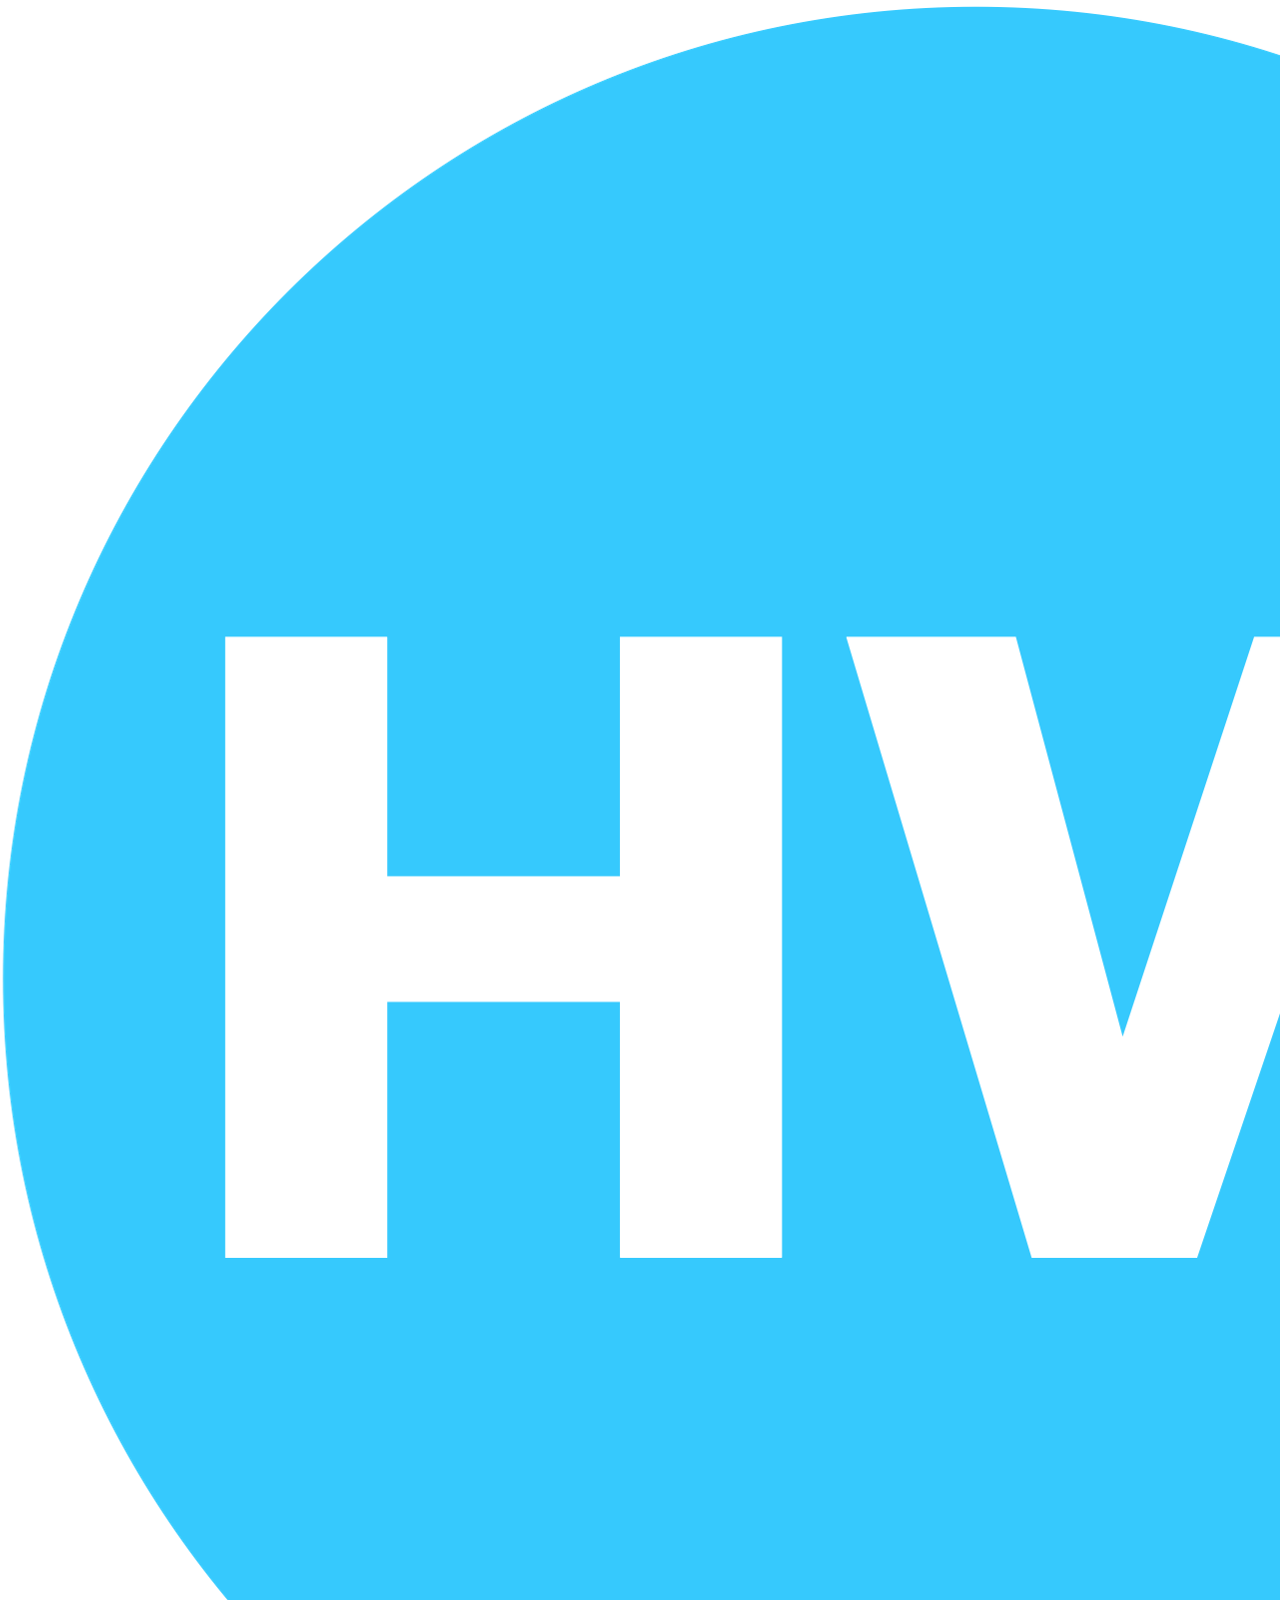
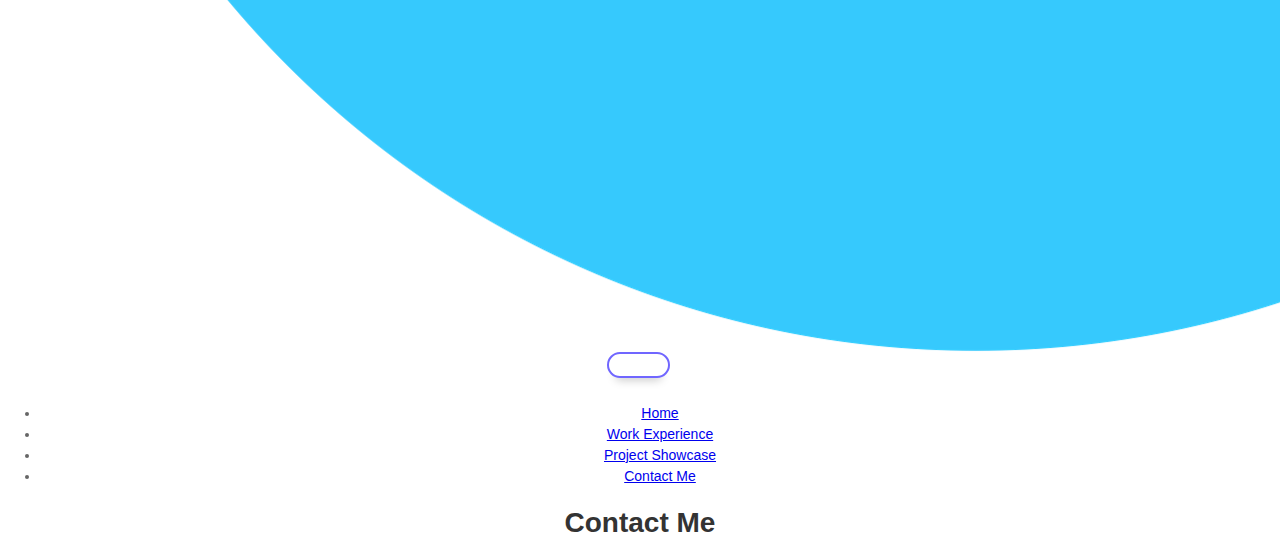
<file: contactMe.html>
<html lang="en" dir="ltr">

<head>
  <meta charset="utf-8">
  <title>Contact Me</title>

  <!-- CSS stylesheets -->
  <link rel="stylesheet" href="https://cdn.jsdelivr.net/npm/bootstrap@4.6.1/dist/css/bootstrap.min.css" integrity="sha384-zCbKRCUGaJDkqS1kPbPd7TveP5iyJE0EjAuZQTgFLD2ylzuqKfdKlfG/eSrtxUkn" crossorigin="anonymous">
  <link rel="stylesheet" type="text/css" href="css/styles.css">

  <!-- google Fonts -->
  <link rel="preconnect" href="https://fonts.googleapis.com">
  <link rel="preconnect" href="https://fonts.gstatic.com" crossorigin>
  <link href="https://fonts.googleapis.com/css2?family=Merriweather&family=Montserrat&family=Sacramento&display=swap" rel="stylesheet">

  <!-- Bootstrap Scripts -->
  <script src="https://cdn.jsdelivr.net/npm/jquery@3.5.1/dist/jquery.slim.min.js" integrity="sha384-DfXdz2htPH0lsSSs5nCTpuj/zy4C+OGpamoFVy38MVBnE+IbbVYUew+OrCXaRkfj" crossorigin="anonymous"></script>
  <script src="https://cdn.jsdelivr.net/npm/bootstrap@4.6.1/dist/js/bootstrap.bundle.min.js" integrity="sha384-fQybjgWLrvvRgtW6bFlB7jaZrFsaBXjsOMm/tB9LTS58ONXgqbR9W8oWht/amnpF" crossorigin="anonymous"></script>
</head>

<body>
  <section id="top">
    <div class="container-fluid">

      <!-- Nav Bar -->
      <nav class="navbar navbar-expand-lg navbar-light">
        <a class="navbar-brand" href=""><img class="favicon" src="images/favicon.png" alt="favicon logo"></a>
        <button class="navbar-toggler" type="button" data-toggle="collapse" data-target="#navbarSupportedContent" aria-controls="navbarSupportedContent" aria-expanded="false" aria-label="Toggle navigation">
          <span class="navbar-toggler-icon"></span>
        </button>
        <div class="collapse navbar-collapse" id="navbarSupportedContent">
          <ul class="navbar-nav ml-auto">
            <li class="nav-item">
              <a class="nav-link" href="index.html">Home</a>
            </li>
            <li class="nav-item">
              <a class="nav-link" href="workExperience.html">Work Experience</a>
            </li>
            <li class="nav-item">
              <a class="nav-link" href="projectShowcase.html">Project Showcase</a>
            </li>
            <li class="nav-item">
              <a class="nav-link" href="contactMe.html">Contact Me</a>
            </li>
          </ul>
        </div>
      </nav>

      <div class="topContainer">
        <h1>Contact Me</h1>
      </div>
    </div>
  </section>

</body>

</html>
</file>
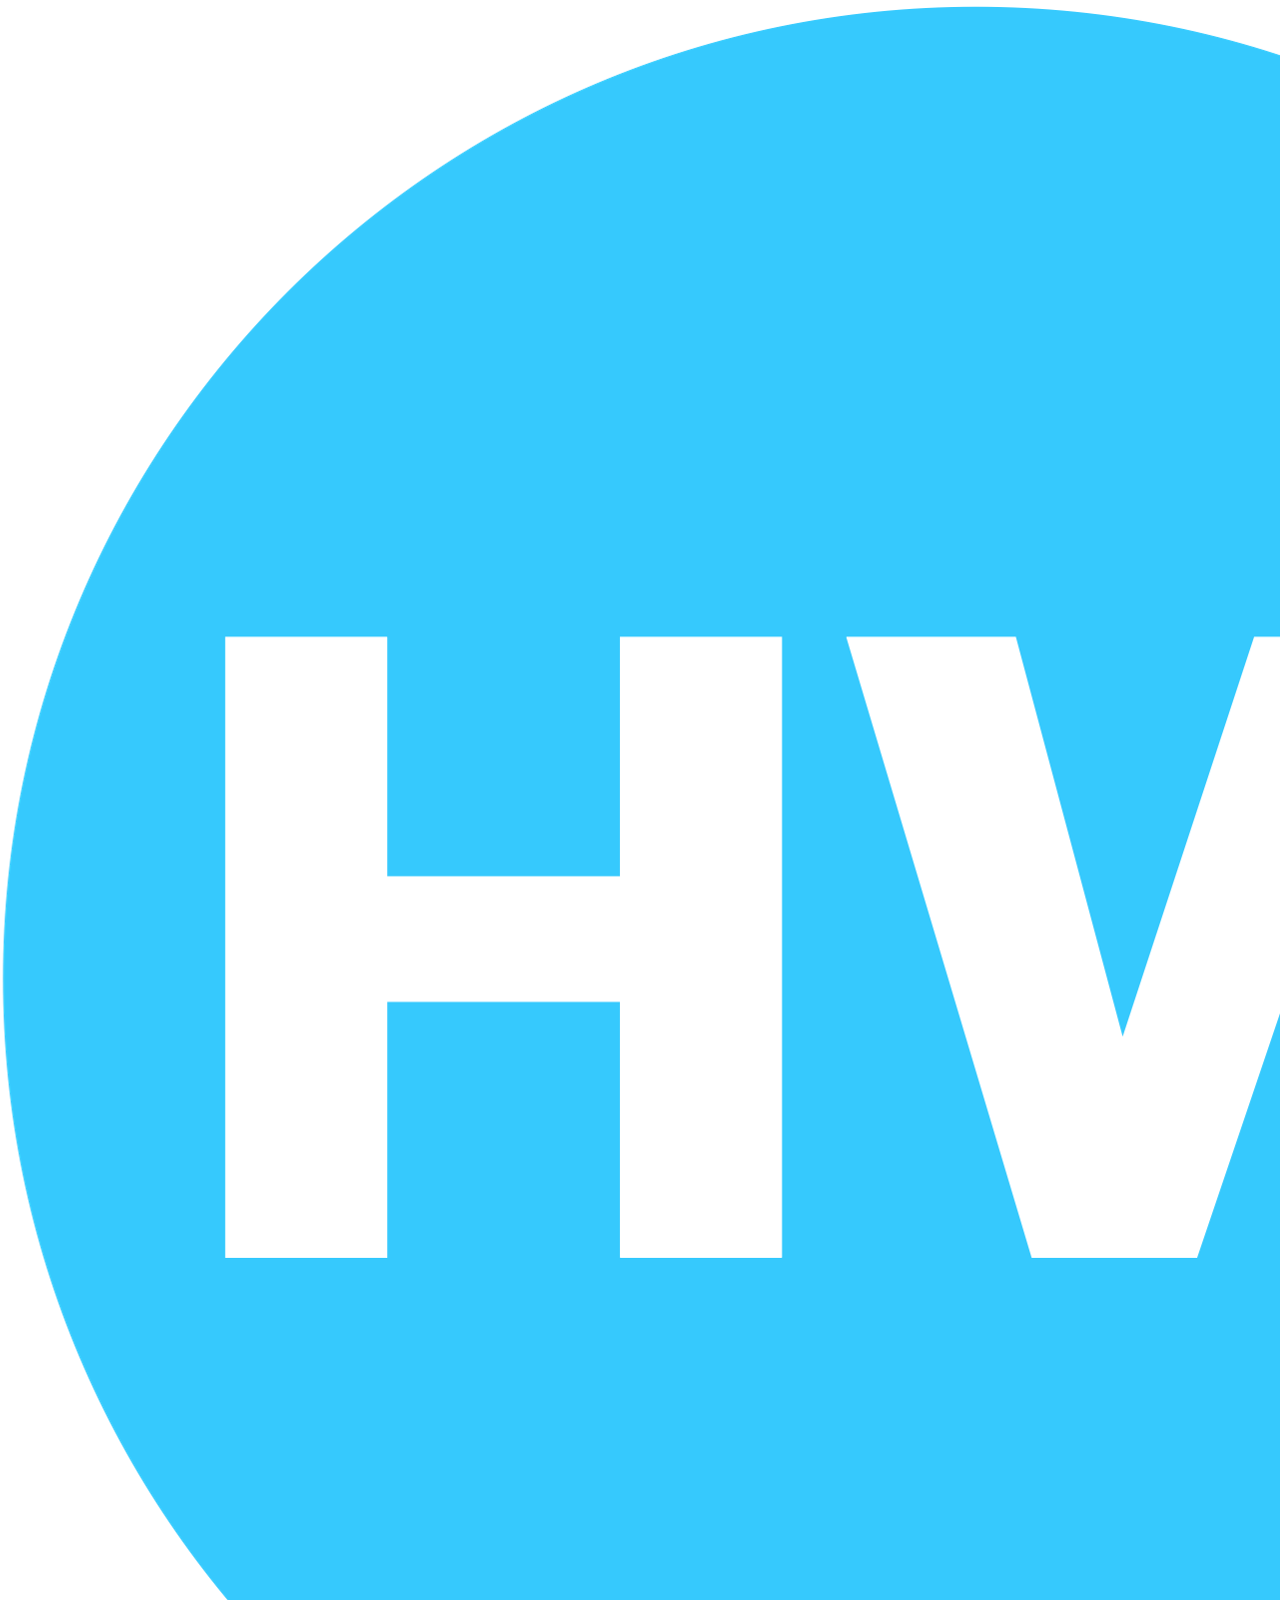
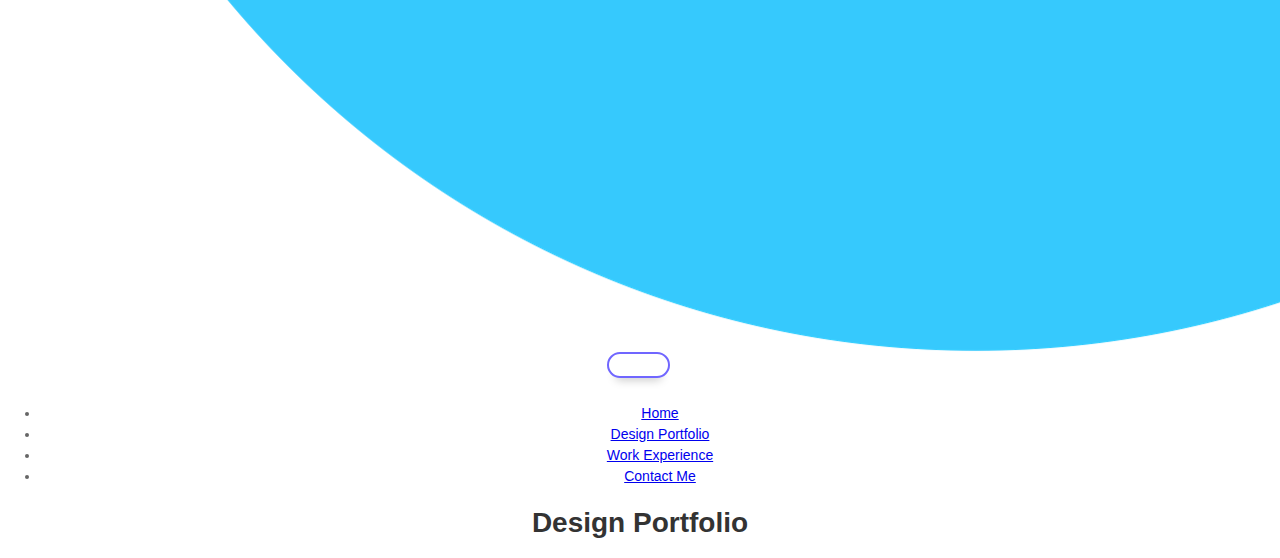
<file: designPortfolio.html>
<html lang="en" dir="ltr">

<head>
  <meta charset="utf-8">
  <title>Design Portfolio</title>

  <!-- CSS stylesheets -->
  <link rel="stylesheet" href="https://cdn.jsdelivr.net/npm/bootstrap@4.6.1/dist/css/bootstrap.min.css" integrity="sha384-zCbKRCUGaJDkqS1kPbPd7TveP5iyJE0EjAuZQTgFLD2ylzuqKfdKlfG/eSrtxUkn" crossorigin="anonymous">
  <link rel="stylesheet" type="text/css" href="css/styles.css">

  <!-- google Fonts -->
  <link rel="preconnect" href="https://fonts.googleapis.com">
  <link rel="preconnect" href="https://fonts.gstatic.com" crossorigin>
  <link href="https://fonts.googleapis.com/css2?family=Merriweather&family=Montserrat&family=Sacramento&display=swap" rel="stylesheet">

  <!-- Bootstrap Scripts -->
  <script src="https://cdn.jsdelivr.net/npm/jquery@3.5.1/dist/jquery.slim.min.js" integrity="sha384-DfXdz2htPH0lsSSs5nCTpuj/zy4C+OGpamoFVy38MVBnE+IbbVYUew+OrCXaRkfj" crossorigin="anonymous"></script>
  <script src="https://cdn.jsdelivr.net/npm/bootstrap@4.6.1/dist/js/bootstrap.bundle.min.js" integrity="sha384-fQybjgWLrvvRgtW6bFlB7jaZrFsaBXjsOMm/tB9LTS58ONXgqbR9W8oWht/amnpF" crossorigin="anonymous"></script>
</head>

<body>
  <section id="top">
    <div class="container-fluid">

      <!-- Nav Bar -->
      <nav class="navbar navbar-expand-lg navbar-light">
        <a class="navbar-brand" href=""><img class="favicon" src="images/favicon.png" alt="favicon logo"></a>
        <button class="navbar-toggler" type="button" data-toggle="collapse" data-target="#navbarSupportedContent" aria-controls="navbarSupportedContent" aria-expanded="false" aria-label="Toggle navigation">
          <span class="navbar-toggler-icon"></span>
        </button>
        <div class="collapse navbar-collapse" id="navbarSupportedContent">
          <ul class="navbar-nav ml-auto">
            <li class="nav-item">
              <a class="nav-link" href="index.html">Home</a>
            </li>
            <li class="nav-item">
              <a class="nav-link" href="https://www.dropbox.com/sh/kqml9d49ybxmums/AABxV78TzFdLTESN0XPBiNg0a?dl=0&preview=General+design+portfolio.pdf">Design Portfolio</a>
            </li>
            <li class="nav-item">
              <a class="nav-link" href="workExperience.html">Work Experience</a>
            </li>
            <li class="nav-item">
              <a class="nav-link" href="contactMe.html">Contact Me</a>
            </li>
          </ul>
        </div>
      </nav>

      <div class="topContainer">
        <h1>Design Portfolio</h1>
      </div>
    </div>
  </section>

</body>

</html>
</file>
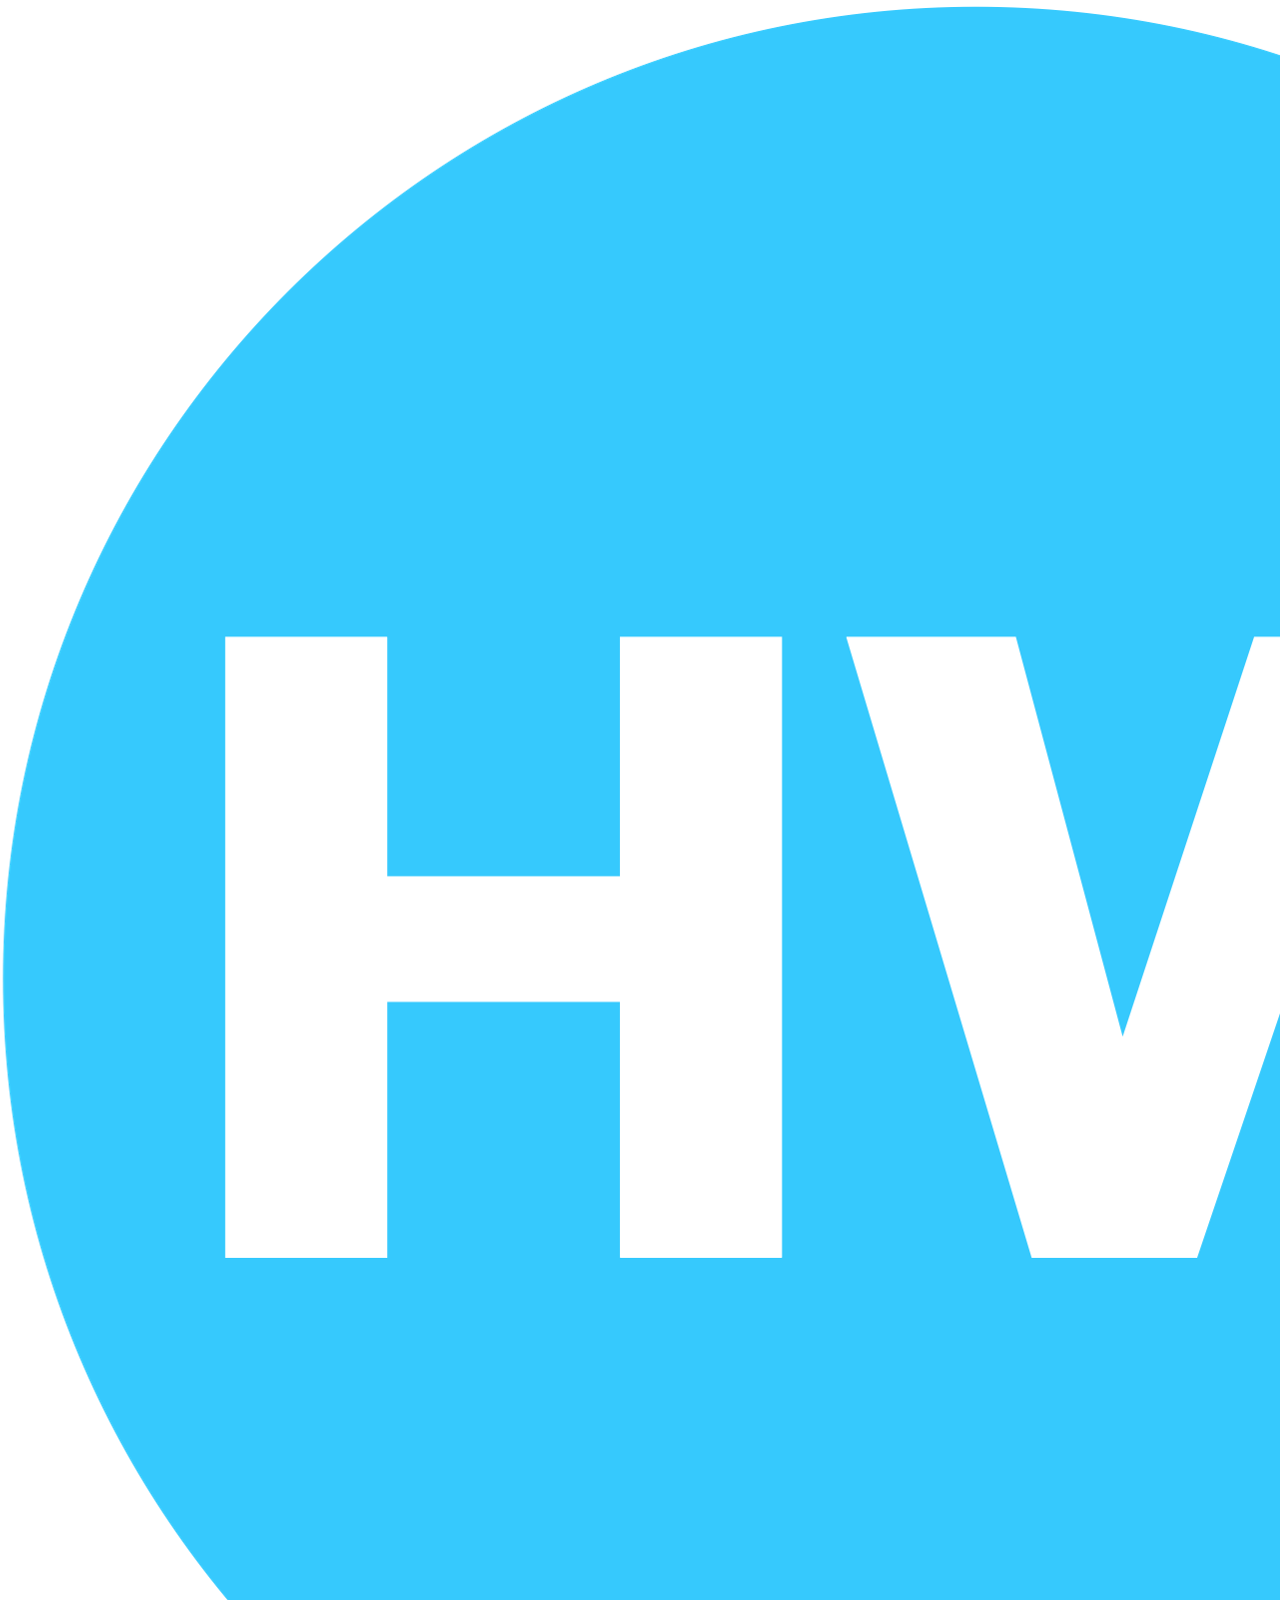
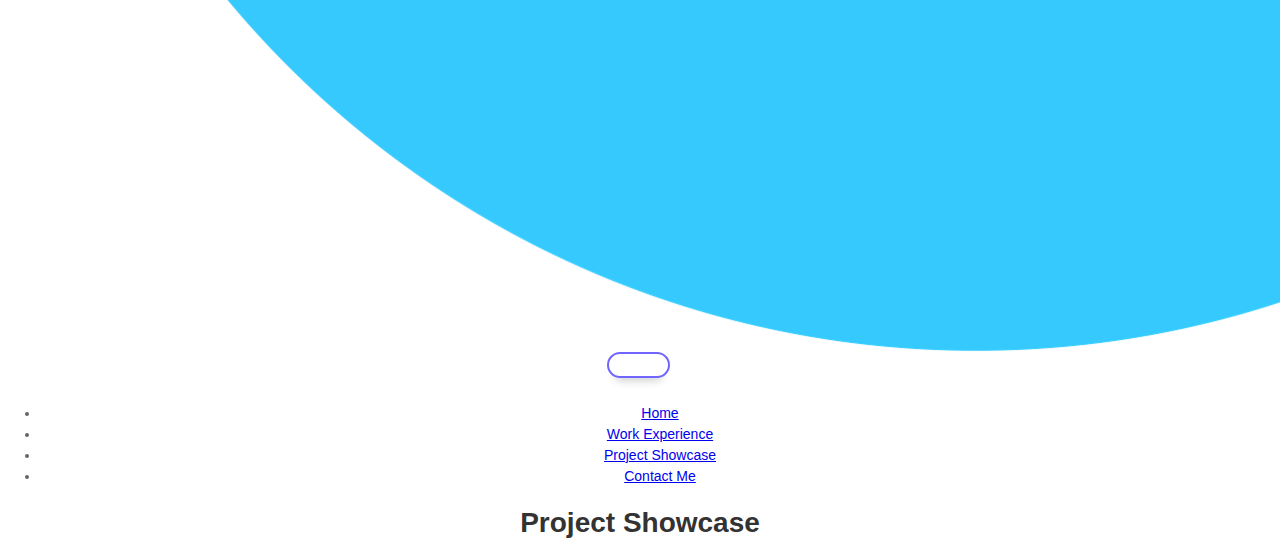
<file: projectShowcase.html>
<html lang="en" dir="ltr">

<head>
  <meta charset="utf-8">
  <title>Project Showcase</title>

  <!-- CSS stylesheets -->
  <link rel="stylesheet" href="https://cdn.jsdelivr.net/npm/bootstrap@4.6.1/dist/css/bootstrap.min.css" integrity="sha384-zCbKRCUGaJDkqS1kPbPd7TveP5iyJE0EjAuZQTgFLD2ylzuqKfdKlfG/eSrtxUkn" crossorigin="anonymous">
  <link rel="stylesheet" type="text/css" href="css/styles.css">

  <!-- google Fonts -->
  <link rel="preconnect" href="https://fonts.googleapis.com">
  <link rel="preconnect" href="https://fonts.gstatic.com" crossorigin>
  <link href="https://fonts.googleapis.com/css2?family=Merriweather&family=Montserrat&family=Sacramento&display=swap" rel="stylesheet">

  <!-- Bootstrap Scripts -->
  <script src="https://cdn.jsdelivr.net/npm/jquery@3.5.1/dist/jquery.slim.min.js" integrity="sha384-DfXdz2htPH0lsSSs5nCTpuj/zy4C+OGpamoFVy38MVBnE+IbbVYUew+OrCXaRkfj" crossorigin="anonymous"></script>
  <script src="https://cdn.jsdelivr.net/npm/bootstrap@4.6.1/dist/js/bootstrap.bundle.min.js" integrity="sha384-fQybjgWLrvvRgtW6bFlB7jaZrFsaBXjsOMm/tB9LTS58ONXgqbR9W8oWht/amnpF" crossorigin="anonymous"></script>
</head>

<body>
  <section id="top">
    <div class="container-fluid">

      <!-- Nav Bar -->
      <nav class="navbar navbar-expand-lg navbar-light">
        <a class="navbar-brand" href=""><img class="favicon" src="images/favicon.png" alt="favicon logo"></a>
        <button class="navbar-toggler" type="button" data-toggle="collapse" data-target="#navbarSupportedContent" aria-controls="navbarSupportedContent" aria-expanded="false" aria-label="Toggle navigation">
          <span class="navbar-toggler-icon"></span>
        </button>
        <div class="collapse navbar-collapse" id="navbarSupportedContent">
          <ul class="navbar-nav ml-auto">
            <li class="nav-item">
              <a class="nav-link" href="index.html">Home</a>
            </li>
            <li class="nav-item">
              <a class="nav-link" href="workExperience.html">Work Experience</a>
            </li>
            <li class="nav-item">
              <a class="nav-link" href="projectShowcase.html">Project Showcase</a>
            </li>
            <li class="nav-item">
              <a class="nav-link" href="contactMe.html">Contact Me</a>
            </li>
          </ul>
        </div>
      </nav>

      <div class="topContainer">
        <h1>Project Showcase</h1>
      </div>
    </div>
  </section>

</body>

</html>
</file>
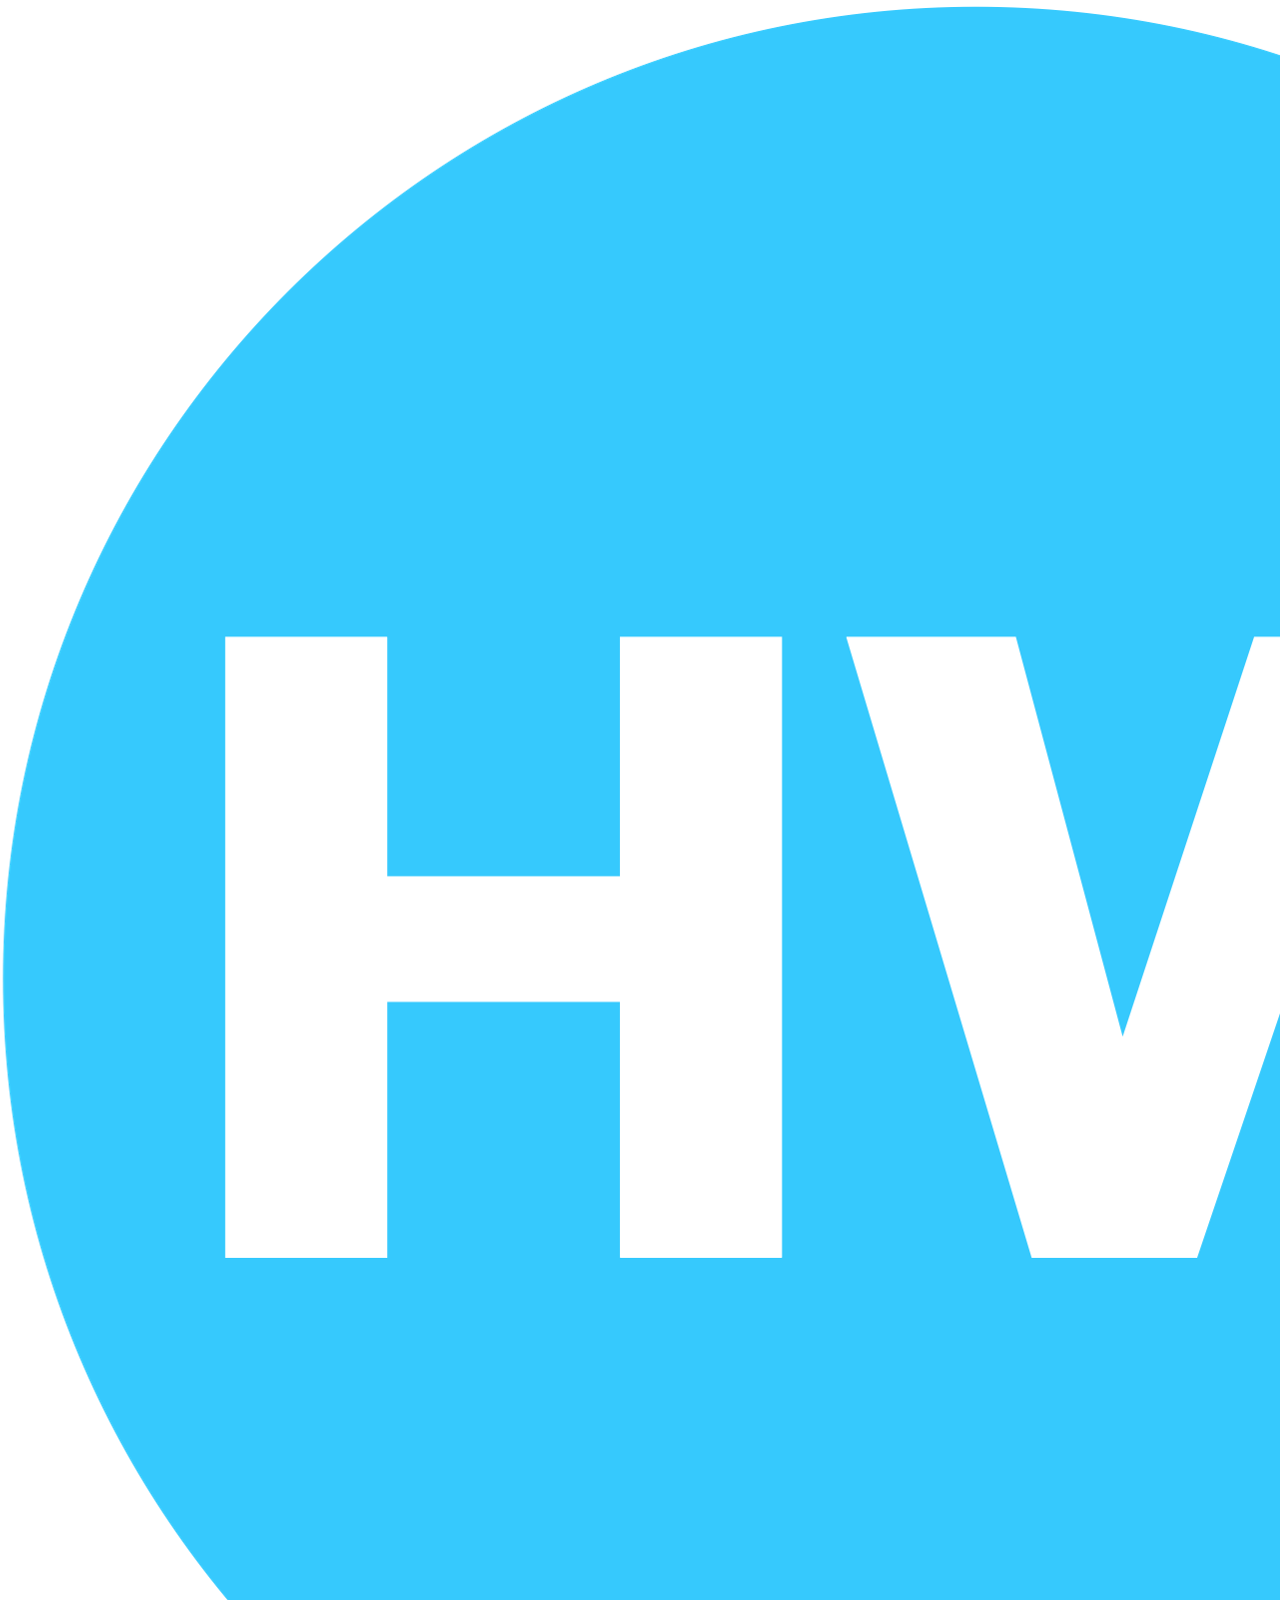
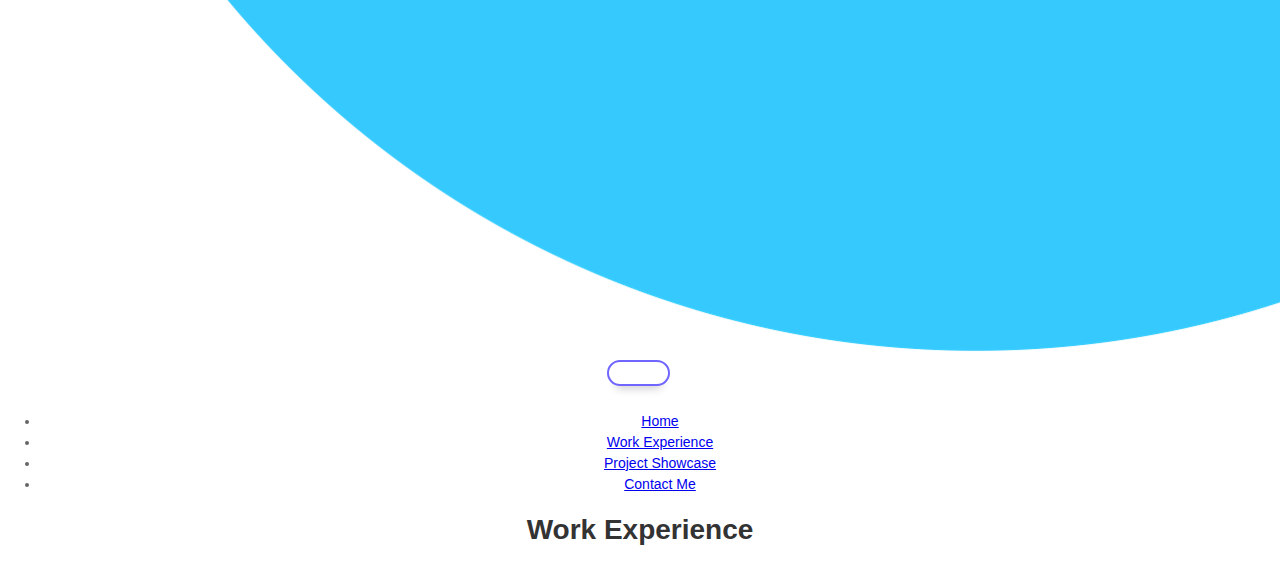
<file: workExperience.html>
<!DOCTYPE html>
<html lang="en" dir="ltr">

<head>
  <meta charset="utf-8">
  <title>Work Experience</title>

  <!-- CSS stylesheets -->
  <link rel="stylesheet" href="https://cdn.jsdelivr.net/npm/bootstrap@4.6.1/dist/css/bootstrap.min.css" integrity="sha384-zCbKRCUGaJDkqS1kPbPd7TveP5iyJE0EjAuZQTgFLD2ylzuqKfdKlfG/eSrtxUkn" crossorigin="anonymous">
  <link rel="stylesheet" type="text/css" href="css/styles.css">

  <!-- google Fonts -->
  <link rel="preconnect" href="https://fonts.googleapis.com">
  <link rel="preconnect" href="https://fonts.gstatic.com" crossorigin>
  <link href="https://fonts.googleapis.com/css2?family=Merriweather&family=Montserrat&family=Sacramento&display=swap" rel="stylesheet">

  <!-- Bootstrap Scripts -->
  <script src="https://cdn.jsdelivr.net/npm/jquery@3.5.1/dist/jquery.slim.min.js" integrity="sha384-DfXdz2htPH0lsSSs5nCTpuj/zy4C+OGpamoFVy38MVBnE+IbbVYUew+OrCXaRkfj" crossorigin="anonymous"></script>
  <script src="https://cdn.jsdelivr.net/npm/bootstrap@4.6.1/dist/js/bootstrap.bundle.min.js" integrity="sha384-fQybjgWLrvvRgtW6bFlB7jaZrFsaBXjsOMm/tB9LTS58ONXgqbR9W8oWht/amnpF" crossorigin="anonymous"></script>
</head>

<body>
  <section id="top">
    <div class="container-fluid">

      <!-- Nav Bar -->
      <nav class="navbar navbar-expand-lg navbar-light">
        <a class="navbar-brand" href=""><img class="favicon" src="images/favicon.png" alt="favicon logo"></a>
        <button class="navbar-toggler" type="button" data-toggle="collapse" data-target="#navbarSupportedContent" aria-controls="navbarSupportedContent" aria-expanded="false" aria-label="Toggle navigation">
          <span class="navbar-toggler-icon"></span>
        </button>
        <div class="collapse navbar-collapse" id="navbarSupportedContent">
          <ul class="navbar-nav ml-auto">
            <li class="nav-item">
              <a class="nav-link" href="index.html">Home</a>
            </li>
            <li class="nav-item">
              <a class="nav-link" href="workExperience.html">Work Experience</a>
            </li>
            <li class="nav-item">
              <a class="nav-link" href="projectShowcase.html">Project Showcase</a>
            </li>
            <li class="nav-item">
              <a class="nav-link" href="contactMe.html">Contact Me</a>
            </li>
          </ul>
        </div>
      </nav>

      <div class="topContainer">
        <h1>Work Experience</h1>
      </div>
    </div>
  </section>

</body>

</html>
</file>
<file: css/styles.css>
/* Element Definition */
body {
  min-height: 100vh;
  line-height: 1.5;
  font-family: "Poppins", Helvetica, sans-serif;
  font-size: 14px;
  font-weight: 400;
  font-style: normal;
  color: #666;
  margin: 0;
}

h1, h2, h3, h4, h5, h6 {
  line-height: 1.2;
  font-family: "Poppins", Helvetica, sans-serif;
  font-weight: 600;
  font-style: normal;
  color: #333;
}

h1 {
  margin: 0.67em 0;
  display: block;
  font-size: 2em;
  margin-block-start: 0.67em;
  margin-block-end: 0.67em;
  margin-inline-start: 0px;
  margin-inline-end: 0px;
  font-weight: bold;
}

h2 {
  text-align: left;
  display: block;
  position: relative;
  font-size: 21px;
  margin: 0 0 30px;
  z-index: 1;
  padding-bottom: 7px;
  color: #333;
  margin-block-start: 0.83em;
  margin-block-end: 0.83em;
  margin-inline-start: 0px;
  margin-inline-end: 0px;
}

h2:after {
  display: block;
  position: absolute;
  content: '';
  width: 30px;
  background-color: #35C9FF;
  height: 2px;
  bottom: 0;
}

h4 {
  display: block;
  margin-block-start: 1.33em;
  margin-block-end: 1.33em;
  margin-inline-start: 0px;
  margin-inline-end: 0px;
  margin: 1.33em 0;
  text-align: left;
  font-size: 16px;
  color: #333;
}

p {
  font-family: "Poppins", Helvetica, sans-serif;
  font-size: 14px;
  font-weight: 400;
  font-style: normal;
  line-height: 1.75em;
  color: #666;
  margin: 0 0 10px;
  display: block;
  margin-block-start: 1em;
  margin-block-end: 1em;
  margin-inline-start: 0px;
  margin-inline-end: 0px;
}

.container-fluid {
  padding: 0;
  text-align: center;
}

/* section welcome-view */
#page-header {
  padding: 3% 5%;
  position: relative;
}

.navbar-logo-img {
  float: left;
  width: 50px;
  border-radius: 50%;
  margin: 4px 8px 0 0;
}

.navbar-logo-text {
  float: left;
  line-height: 50px;
  font-size: 20px;
}

.navbar-logo-name {
  font-weight: 600;
}

.navbar-logo-surname {
  font-weight: 400;
}

.bio-intro {
  width: 70%;
  margin: 40px auto;
}

.profile-picture-frame {
  width: 100%;
  padding-bottom: calc(100% - 36px);
  margin: 0 auto;
  position: relative;
  background-color: #fff;
  border-radius: 1000px;
  border: 18px solid #fff;
  overflow: hidden;
  box-shadow: 0 0 25px 0 rgb(0 0 0 / 10%);
  text-align: center;
  vertical-align: center;
  box-sizing: border-box;
}

.profile-picture {
  position: absolute;
  top: -8%;
  left: -6%;
  object-fit: cover;
  width: 110%;
}

.bio-intro-text {
  vertical-align: center;
  margin: auto 0;
  text-align: left;
  position: relative;
}

.bio-intro-text h4 {
  font-size: 16px;
  color: #aaa;
  font-weight: 300;
  margin-bottom: 10px;
}

.bio-intro-text h1 {
  font-size: 48px;
  line-height: 56px;
  margin-top: 0;
  margin-bottom: 20px;
}

.bio-intro-buttons {
  margin-top: 27px;
}

.btn {
  font-weight: 400;
  text-align: center;
  white-space: nowrap;
  vertical-align: middle;
  user-select: none;
}

.btn-primary, .btn-secondary, button, input[type="button"], input[type="submit"], .wp-block-button .wp-block-button__link {
  display: inline-block;
  position: relative;
  padding: 0.8em 2.1em;
  margin-bottom: 0.75em;
  margin-right: 0.25em;
  font-size: 1em;
  line-height: 1.2;
  outline: 0;
  border: 2px solid #7066ff;
  color: #222;
  text-shadow: none;
  background-color: #fff;
  border-radius: 30px;
  transition: all 0.3s ease-in-out;
  box-shadow: 0 10px 10px -8px rgb(0 0 0 / 22%);
}

.btn-primary {
  border-color: #35C9FF;
}

.btn-primary:hover {
  background-color: #35C9FF;
  border-color: #35C9FF;
}

.btn-secondary {
  border-color: #d5d5d5;
  background-color: #fff;
  box-shadow: 0 10px 10px -8px #d5d5d5;
  color: #666;
}

.btn-secondary:hover {
  border-color: #d5d5d5;
  background-color: #d5d5d5;
}

/* section skills */
#skills {
  padding: 3% 5%;
  margin: 0 auto;
}

.key-skill-list {
  text-align: left;
}

.key-skill-item {
  position: relative;
  text-align: left;
  width: 100%;
  height: 90%;
  display: block;
  margin: 0 0 15px;
  background: #fff;
  padding: 25px 10px 15px;
  border: 2px solid #e5e5e5;
  border-radius: 10px;
  box-shadow: none;
  overflow: hidden;
  transition: all 0.2s ease-in-out;
  color: #35C9FF;
}

.key-skill-item:hover {
  transform: translateY(-5px);
  box-shadow: 0 12px 17px rgb(0 0 0 / 12%);
}

.software-proficiency-list {
  margin-left: 5%;
}

.software-proficiency-item {
  padding: 0;
  text-align: left;
}

.software-proficiency-item img {
  height: 40px;
  width: auto;
  border-radius: 20%;
  margin: 10px 10px 10px 0;
}

.software-proficiency-item p {
  display: inline-block;
}

/* design-portfolio */
#design-portfolio {
  padding: 3% 5%;
  margin: 0 auto;
}

* {
  -webkit-font-smoothing: antialiased;
  -moz-osx-font-smoothing: grayscale;
}

.dark-vertion {
  opacity: 0.9;
}

.dark-vertion.black-bg {
  background-color: #100e17;
}

.section-separator {
  padding: 60px 0;
  padding-top: 100px;
}

.section-title {
  text-align: center;
}

.section-title h3 {
  font-size: 30px;
  line-height: 40px;
  color: #fff;
  font-weight: bold;
  margin-bottom: 60px;
}

.section-title h2 {
  margin-bottom: 60px;
}

.grid-item {
  margin-bottom: 20px;
}

.portfolio-nav {
  margin: 0 auto;
  margin-bottom: 40px;
  text-align: center;
  margin-bottom: 50px;
}

.portfolio-nav ul {
  margin: 0 auto;
  float: none;
  text-align: center;
}

.portfolio-nav ul li {
  display: inline-block;
  margin: 0 10px;
  cursor: pointer;
}

.portfolio-nav ul li:hover {
  color: #35C9FF;
}

.portfolio-nav ul li.active {
  color: #35C9FF;
}

.portfolio-nav ul li span {
  padding: 15px 0;
  border-bottom: 2px solid transparent;
}

.portfolio-nav ul li.current span {
  border-bottom: 2px solid #35C9FF;
}

.mh-portfolio-modal {
  display: none;
}

.mh-portfolio-modal-inner {
  max-height: 500px;
  overflow-y: scroll;
  margin-right: 20px;
}

.mh-portfolio-modal-inner::-webkit-scrollbar-track {
  border: 1px solid #000;
  padding: 2px 0;
  background-color: #fff;
}

.mh-portfolio-modal-inner::-webkit-scrollbar {
  width: 10px;
}

.mh-portfolio-modal-inner::-webkit-scrollbar-thumb {
  border-radius: 10px;
  -webkit-box-shadow: inset 0 0 10px #000;
  box-shadow: inset 0 0 10px #000;
}

.mh-portfolio-modal-inner h2 {
  margin-top: 10px;
  margin-bottom: 20px;
}

.mh-portfolio-modal-img img {
  margin-bottom: 20px;
}

.mh-portfolio-modal-group-a img {
  margin-bottom: 20px;
  width: 49%;
  display: inline-block;
  margin: 0 auto;
}

.mh-portfolio-modal-group-b {
  margin-top: 20px;
}

.mh-portfolio-modal-group-b img {
  width: 30%;
  display: inline-block;
  margin: 0 auto;
}

.mix {
  display: none;
}

.mh-project-gallery .grid-item figure {
  position: relative;
  overflow: hidden;
  border-radius: 10px;
}

.mh-project-gallery .grid-item figure img {
  position: relative;
  width: 100%;
  display: block;
}

.mh-project-gallery .grid-item figure figcaption {
  position: absolute;
  padding: 15px;
  height: 100%;
  width: 100%;
  top: auto;
  left: 0;
  color: #fff;
  bottom: 0;
  z-index: 10;
  -webkit-transition: 0.5s;
  transition: 0.5s;
  -webkit-font-smoothing: antialiased;
  -moz-osx-font-smoothing: grayscale;
}

.mh-project-gallery .grid-item figure figcaption:after {
  content: '';
  position: absolute;
  width: 100%;
  height: 100%;
  top: 0;
  left: 0;
  -webkit-transition: all 0.4s ease-out;
  transition: all 0.4s ease-out;
  -webkit-font-smoothing: antialiased;
  -moz-osx-font-smoothing: grayscale;
  transform: translateX(0) translateY(0) translateZ(0) rotate(0deg) scale(0.95);
  -o-transform: translateX(0) translateY(0) translateZ(0) rotate(0deg) scale(0.95);
  -ms-transform: translateX(0) translateY(0) translateZ(0) rotate(0deg) scale(0.95);
  -moz-transform: translateX(0) translateY(0) translateZ(0) rotate(0deg) scale(0.95);
  -webkit-transform: translateX(0) translateY(0) translateZ(0) rotate(0deg) scale(0.95);
  z-index: -1;
  opacity: 0;
}

.mh-project-gallery .grid-item figure figcaption .fas {
  margin: 0;
  padding: 0;
  font-size: 24px;
  line-height: 35px;
  position: absolute;
  text-align: center;
  width: 100%;
  left: 0;
  top: 45%;
  margin-top: -22px;
  -webkit-transform: translateX(0px) translateY(0) translateZ(0) rotate(0deg) scale(1);
  -webkit-font-smoothing: antialiased;
  opacity: 0;
  letter-spacing: 0px;
}

.mh-project-gallery .grid-item figure figcaption .title {
  margin: 0;
  padding: 0;
  position: absolute;
  text-align: center;
  width: 100%;
  left: 0;
  right: 0;
  font-size: 18px;
  line-height: 30px;
  text-transform: capitalize;
  top: 50%;
  margin-top: 30px;
  margin-top: -2px;
  color: white;
  transform: translateX(80px) translateY(0) translateZ(0) rotate(0deg) scale(1);
  -o-transform: translateX(80px) translateY(0) translateZ(0) rotate(0deg) scale(1);
  -ms-transform: translateX(80px) translateY(0) translateZ(0) rotate(0deg) scale(1);
  -moz-transform: translateX(80px) translateY(0) translateZ(0) rotate(0deg) scale(1);
  -webkit-transform: translateX(80px) translateY(0) translateZ(0) rotate(0deg) scale(1);
  -webkit-transition: all 0.4s ease-out;
  transition: all 0.4s ease-out;
  -webkit-font-smoothing: antialiased;
  -moz-osx-font-smoothing: grayscale;
  opacity: 0;
  letter-spacing: 0px;
}

.mh-project-gallery .grid-item figure figcaption .sub-title {
  margin: 0;
  padding: 0;
  position: absolute;
  text-align: center;
  width: 100%;
  left: 0;
  font-size: 13px;
  top: 50%;
  margin-top: 30px;
  color: white;
  transform: translateX(-70px) translateY(0) translateZ(0) rotate(0deg) scale(1);
  -o-transform: translateX(-70px) translateY(0) translateZ(0) rotate(0deg) scale(1);
  -ms-transform: translateX(-70px) translateY(0) translateZ(0) rotate(0deg) scale(1);
  -moz-transform: translateX(-70px) translateY(0) translateZ(0) rotate(0deg) scale(1);
  -webkit-transform: translateX(-70px) translateY(0) translateZ(0) rotate(0deg) scale(1);
  -webkit-transition: 0.5s;
  transition: 0.5s;
  -webkit-font-smoothing: antialiased;
  -moz-osx-font-smoothing: grayscale;
  opacity: 0;
  letter-spacing: 0px;
}

.mh-project-gallery .grid-item figure figcaption a {
  position: absolute;
  z-index: 1111;
  width: 100%;
  height: 100%;
  left: 0;
  top: 0;
  text-indent: -99999px;
}

.mh-project-gallery .grid-item figure:hover {
  -webkit-transition: all 0.4s ease-out;
  transition: all 0.4s ease-out;
  -webkit-font-smoothing: antialiased;
  -moz-osx-font-smoothing: grayscale;
}

.mh-project-gallery .grid-item figure:hover figcaption {
  color: #fff;
  -webkit-font-smoothing: antialiased;
  -moz-osx-font-smoothing: grayscale;
  background: #35C9FF;
}

.mh-project-gallery .grid-item figure:hover figcaption:after {
  opacity: 1;
  transform: translateX(0) translateY(0) translateZ(0) rotate(0deg) scale(1);
  -o-transform: translateX(0) translateY(0) translateZ(0) rotate(0deg) scale(1);
  -ms-transform: translateX(0) translateY(0) translateZ(0) rotate(0deg) scale(1);
  -moz-transform: translateX(0) translateY(0) translateZ(0) rotate(0deg) scale(1);
  -webkit-transform: translateX(0) translateY(0) translateZ(0) rotate(0deg) scale(1);
  -webkit-transition: all 0.4s ease-out;
  transition: all 0.4s ease-out;
  -webkit-font-smoothing: antialiased;
  -moz-osx-font-smoothing: grayscale;
}

.mh-project-gallery .grid-item figure:hover figcaption .fas {
  transform: translateX(0px) translateY(0) translateZ(0) rotate(0deg) scale(1);
  -o-transform: translateX(0px) translateY(0) translateZ(0) rotate(0deg) scale(1);
  -ms-transform: translateX(0px) translateY(0) translateZ(0) rotate(0deg) scale(1);
  -moz-transform: translateX(0px) translateY(0) translateZ(0) rotate(0deg) scale(1);
  -webkit-transform: translateX(0px) translateY(0) translateZ(0) rotate(0deg) scale(1);
  -webkit-transition: 0.2s;
  transition: 0.2s;
  opacity: 1;
}

.mh-project-gallery .grid-item figure:hover figcaption .title {
  transform: translateX(0px) translateY(0) translateZ(0) rotate(0deg) scale(1);
  -o-transform: translateX(0px) translateY(0) translateZ(0) rotate(0deg) scale(1);
  -ms-transform: translateX(0px) translateY(0) translateZ(0) rotate(0deg) scale(1);
  -moz-transform: translateX(0px) translateY(0) translateZ(0) rotate(0deg) scale(1);
  -webkit-transform: translateX(0px) translateY(0) translateZ(0) rotate(0deg) scale(1);
  -webkit-transition: 0.4s;
  transition: 0.4s;
  opacity: 1;
  color: white;
}

.mh-project-gallery .grid-item figure:hover figcaption .sub-title {
  transform: translateX(0px) translateY(0) translateZ(0) rotate(0deg) scale(1);
  -o-transform: translateX(0px) translateY(0) translateZ(0) rotate(0deg) scale(1);
  -ms-transform: translateX(0px) translateY(0) translateZ(0) rotate(0deg) scale(1);
  -moz-transform: translateX(0px) translateY(0) translateZ(0) rotate(0deg) scale(1);
  -webkit-transform: translateX(0px) translateY(0) translateZ(0) rotate(0deg) scale(1);
  -webkit-transition: 0.6s;
  transition: 0.6s;
  opacity: 1;
}

/* work-experience */
#work-experience {
  padding: 3% 5%;
  margin: 0 auto;
}

.work-experience-column {
  text-align: left;
  padding: 2% 5%;
}

/* education */
#education {
  padding: 3% 5%;
  margin: 0 auto;
}

.education-timeline {
  margin: 0 auto;
  padding: 0 5%;
}

ul.timeline {
  list-style-type: none;
  position: relative;
  text-align: left;
}

ul.timeline:before {
  content: ' ';
  background: #d4d9df;
  display: inline-block;
  position: absolute;
  left: 29px;
  width: 2px;
  height: 100%;
  z-index: 400;
}

ul.timeline>li {
  margin: 10px 0;
  padding-left: 20px;
}

ul.timeline>li:before {
  content: ' ';
  background: white;
  display: inline-block;
  position: absolute;
  border-radius: 50%;
  border: 3px solid #35C9FF;
  left: 20px;
  width: 20px;
  height: 20px;
  z-index: 400;
}

.timeline-heading, .timeline-date {
  display: inline-block;
  margin: 0 auto;
}

.timeline li {
  padding: 2% 15%;
}

.timeline li p {
  margin: 0;
}

/* contact me */
#contact-me {
  padding: 3% 5%;
}

.contact-me-item {
  position: relative;
  text-align: center;
  width: 100%;
  height: 90%;
  display: block;
  margin: 0 0 15px;
  background: #fff;
  padding: 25px 10px 15px;
  border: 2px solid #e5e5e5;
  border-radius: 10px;
  box-shadow: none;
  overflow: hidden;
  transition: all 0.2s ease-in-out;
  color: #35C9FF;
}

.contact-me-item:hover {
  transform: translateY(-5px);
  box-shadow: 0 12px 17px rgb(0 0 0 / 12%);
}

.contact-me-item h4 {
  text-align: center;
}

.contact-me-item a {
  color: #666;
  text-decoration: underline;
}

/* footer */
#page-footer {
  margin: 60px 0 0;
  background-color: #fcfcfc;
  border-color: #eee;
  display: block;
  padding: 0 45px;
  border-top: 2px solid #f2f2f2;
  height: 50px;
}

.footer-link-list {
  float: left;
}

.footer-links {
  list-style: none;
  margin: 0;
  padding: 14px 0 0;
}

.footer-links li {
  display: inline-block;
  margin-right: 25px;
}

.footer-links li a {
  color: #333;
  text-decoration: none;
  line-height: 21px;
  font-size: 13px;
  opacity: .6;
  outline: none;
}

.footer-copyright {
  float: right;
  padding: 14px 0 0;
}

.footer-copyright p {
  color: #aaa;
  line-height: 21px;
  font-size: 13px;
  margin: 0;
}

@media (max-width: 1028px) {
  .top-background-img {
    width: 100%;
  }

  #bio-intro {
    width: 90%;
  }

  #skills {
    width: 90%;
  }

  #design-portfolio {
    width: 90%;
  }

  #work-experience {
    width: 90%;
  }

  #education {
    width: 90%;
  }

  #contact-me {
    width: 90%;
  }
}
</file>
